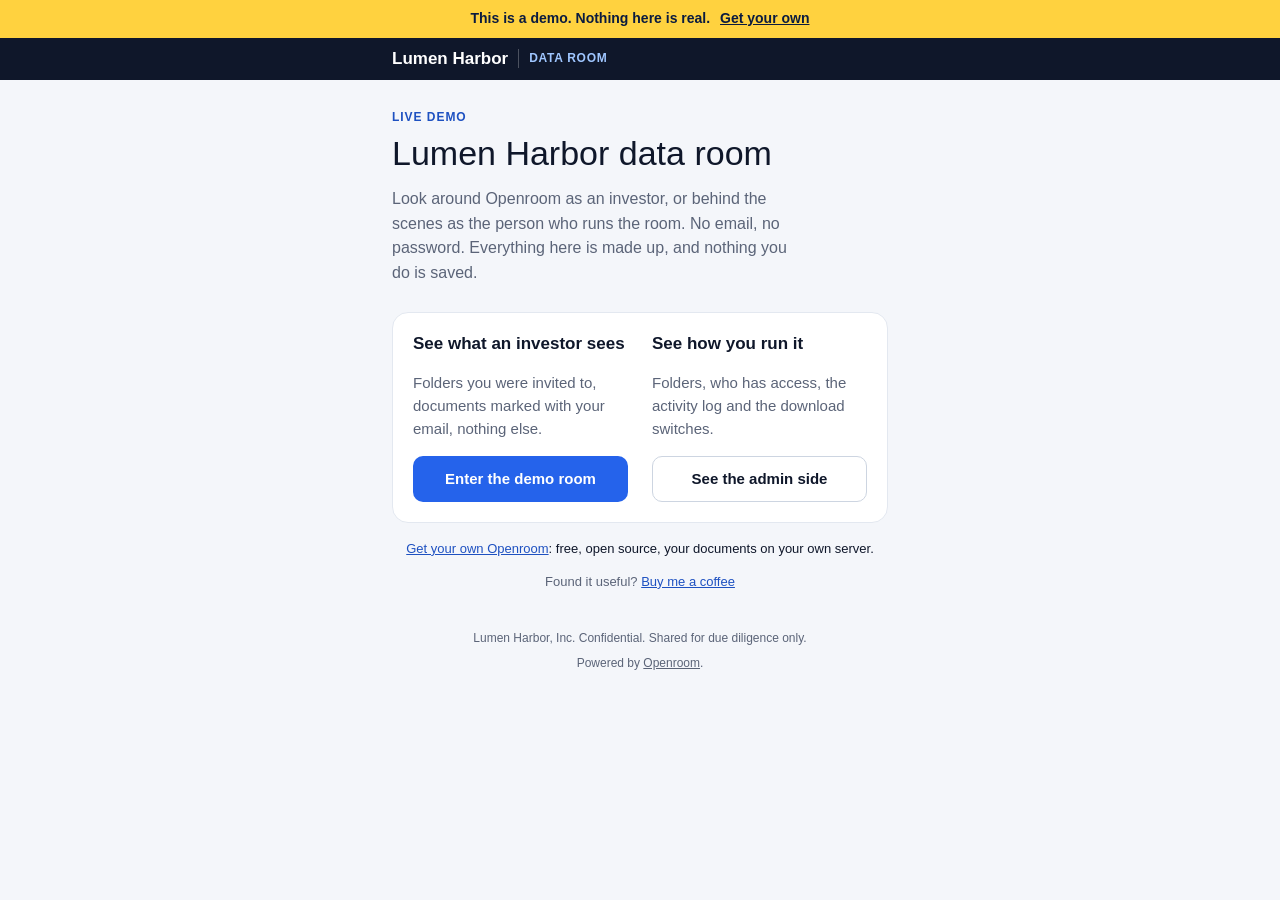
<file: demo/index.html>
<!doctype html>
<html lang="en">
<head>
<meta charset="utf-8">
<meta name="viewport" content="width=device-width, initial-scale=1">
<meta name="robots" content="noindex, nofollow">
<meta name="theme-color" content="#0F172A">
<title>Openroom live demo</title>
<meta name="description" content="Try an investor data room in your browser. Click around as an investor, or see the admin side. No signup, nothing is saved.">
<link rel="canonical" href="https://openroomdemo.buildwithgabe.io/">
<meta property="og:type" content="website">
<meta property="og:site_name" content="Openroom">
<meta property="og:title" content="Openroom live demo: try an investor data room">
<meta property="og:description" content="Click around as an investor, or see the admin side. No signup, nothing is saved. Open source and free.">
<meta property="og:url" content="https://openroomdemo.buildwithgabe.io/">
<meta property="og:image" content="https://openroomdemo.buildwithgabe.io/og.png">
<meta property="og:image:width" content="1200">
<meta property="og:image:height" content="630">
<meta property="og:image:alt" content="Openroom live demo: a sample investor data room with folders and documents">
<meta name="twitter:card" content="summary_large_image">
<meta name="twitter:title" content="Openroom live demo: try an investor data room">
<meta name="twitter:description" content="Click around as an investor, or see the admin side. No signup, nothing is saved.">
<meta name="twitter:image" content="https://openroomdemo.buildwithgabe.io/og.png">
<link rel="icon" href="icon.svg" type="image/svg+xml">
<link rel="stylesheet" href="app.css">
<link rel="stylesheet" href="demo.css">
</head>
<body>
<div class="demo-bar" role="status">This is a demo. Nothing here is real. <a href="https://github.com/plato15/openroom" rel="noopener">Get your own</a></div>
<div id="app"><noscript><p style="padding:24px">The demo needs JavaScript. Openroom itself does not.</p></noscript></div>

<dialog class="upload-dialog" id="upload-dlg" aria-label="Upload a file">
  <form class="upload-form" id="upload-form">
    <div class="dlg-head"><h3>Upload a file</h3><button type="button" class="dlg-x" data-close aria-label="Close">&times;</button></div>
    <input type="file" name="file" aria-label="File to upload">
    <p class="small muted">Demo only: nothing is really uploaded. A sample file with this name is added to the page.</p>
    <div class="dlg-actions"><button type="button" class="btn ghost" data-close>Cancel</button><button class="btn" type="submit">Upload</button></div>
  </form>
</dialog>
<dialog class="drawer" id="edit-dlg" aria-label="Edit document">
  <form class="drawer-form" id="edit-form">
    <div class="drawer-head"><div><p class="small muted">Edit document</p><h3></h3></div><button type="button" class="dlg-x" data-close aria-label="Close">&times;</button></div>
    <div class="drawer-body">
      <section class="drawer-sec"><label class="toggle"><input type="checkbox" name="visible"><span class="track" aria-hidden="true"></span><span>Visible to investors<small>Only people with access to this folder can see it.</small></span></label></section>
      <section class="drawer-sec"><h4>Name</h4><input name="name" maxlength="160" aria-label="File name"></section>
    </div>
    <div class="drawer-foot"><span></span><span class="foot-right"><button type="button" class="btn ghost" data-close>Cancel</button><button class="btn" type="submit">Save changes</button></span></div>
  </form>
</dialog>
<script src="data.js"></script>
<script src="demo.js"></script>
</body>
</html>
</file>
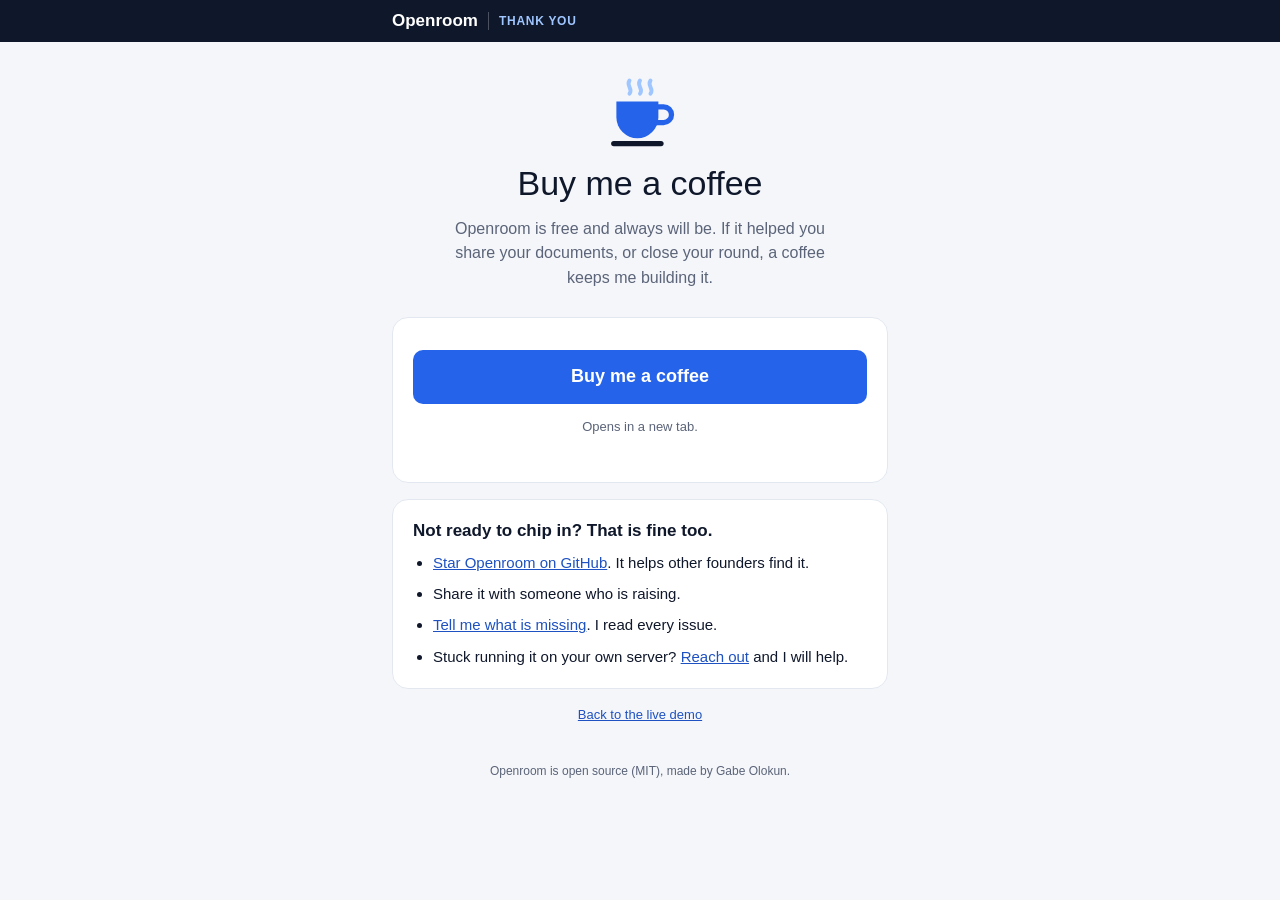
<file: demo/coffee.html>
<!doctype html>
<html lang="en">
<head>
<meta charset="utf-8">
<meta name="viewport" content="width=device-width, initial-scale=1">
<title>Buy me a coffee · Openroom</title>
<meta name="description" content="Openroom is free and always will be. If it helped you, a coffee keeps it going.">
<meta property="og:type" content="website">
<meta property="og:title" content="Buy me a coffee: support Openroom">
<meta property="og:description" content="Openroom is free and always will be. If it helped you, a coffee keeps it going.">
<meta property="og:url" content="https://openroomdemo.buildwithgabe.io/coffee">
<meta property="og:image" content="https://openroomdemo.buildwithgabe.io/og.png">
<meta name="twitter:card" content="summary_large_image">
<link rel="icon" href="icon.svg" type="image/svg+xml">
<link rel="stylesheet" href="app.css">
<link rel="stylesheet" href="demo.css">
</head>
<body>
<header class="bar"><div class="bar-in narrow"><a href="/" class="brand"><span class="brand-name">Openroom</span><span class="brand-tag">Thank you</span></a></div></header>
<main class="wrap narrow">
  <section class="hero center">
    <svg class="cup" viewBox="0 0 64 64" width="84" height="84" aria-hidden="true"><path d="M14 24h32v12a16 16 0 0 1-16 16h0a16 16 0 0 1-16-16z" fill="#2563EB"/><path d="M46 28h4a6 6 0 0 1 0 12h-5" fill="none" stroke="#2563EB" stroke-width="4" stroke-linecap="round"/><path d="M24 8c-3 4 3 6 0 10M32 8c-3 4 3 6 0 10M40 8c-3 4 3 6 0 10" fill="none" stroke="#9FC6FF" stroke-width="3" stroke-linecap="round"/><rect x="10" y="54" width="40" height="4" rx="2" fill="#0F172A"/></svg>
    <h1 class="display">Buy me a coffee</h1>
    <p class="lead">Openroom is free and always will be. If it helped you share your documents, or close your round, a coffee keeps me building it.</p>
  </section>
  <section class="card center coffee-card">
    <a class="btn wide" id="coffee-btn" href="#" rel="noopener">Buy me a coffee</a>
    <p class="small muted" id="coffee-note"></p>
  </section>
  <section class="card">
    <h2 class="h3">Not ready to chip in? That is fine too.</h2>
    <ul class="coffee-list">
      <li><a href="https://github.com/plato15/openroom" rel="noopener">Star Openroom on GitHub</a>. It helps other founders find it.</li>
      <li>Share it with someone who is raising.</li>
      <li><a href="https://github.com/plato15/openroom/issues/new/choose" rel="noopener">Tell me what is missing</a>. I read every issue.</li>
      <li>Stuck running it on your own server? <a href="https://github.com/plato15/openroom/issues/new/choose" rel="noopener">Reach out</a> and I will help.</li>
    </ul>
  </section>
  <p class="small center"><a href="/">Back to the live demo</a></p>
</main>
<footer class="foot wrap narrow">Openroom is open source (MIT), made by Gabe Olokun.</footer>
<script src="data.js"></script>
<script src="coffee.js"></script>
</body>
</html>
</file>
<file: demo/app.css>
:root {
  --navy: #0f172a;
  --navy-2: #1e293b;
  --blue: #2563eb;
  --blue-dark: #1e51c1;
  --bg: #f4f6fa;
  --card: #ffffff;
  --text: #0f172a;
  --muted: #5b6478;
  --line: #e3e8f0;
  --green: #12965b;
  --red: #d63939;
  --grey: #6b7280;
  --radius: 16px;
  --font: "Inter", -apple-system, "Segoe UI", Roboto, Helvetica, Arial, sans-serif;
  --display: "Inter", -apple-system, sans-serif;
}
* { box-sizing: border-box; }
html { -webkit-text-size-adjust: 100%; }
body { margin: 0; background: var(--bg); color: var(--text); font: 15px/1.55 var(--font); }
a { color: var(--blue-dark); }
img { max-width: 100%; }

/* Header */
.bar { background: var(--navy); color: #fff; }
.bar-in { max-width: 1440px; margin: 0 auto; padding: 10px 32px; display: flex; align-items: center; justify-content: space-between; gap: 12px; }
.bar-in.narrow, .wrap.narrow { max-width: 560px; }
.brand { display: flex; align-items: center; gap: 10px; color: #fff; text-decoration: none; }
.brand img { height: 22px; width: auto; display: block; }
.brand-tag { font-size: 12px; font-weight: 600; letter-spacing: .06em; text-transform: uppercase; color: #9fc6ff; border-left: 1px solid rgba(255,255,255,.25); padding-left: 10px; }
.signout { display: flex; align-items: center; gap: 12px; margin: 0; }
.who { font-size: 13px; color: #c7d3ea; max-width: 40vw; overflow: hidden; text-overflow: ellipsis; white-space: nowrap; }
.bar .link-btn { color: #fff; }
.tabs { display: flex; gap: 4px; margin: -4px 0 0; overflow-x: auto; }
.tabs a { color: #c7d3ea; text-decoration: none; font-weight: 600; font-size: 14px; padding: 10px 14px; border-radius: 10px 10px 0 0; white-space: nowrap; }
.tabs a.on { background: var(--bg); color: var(--navy); }

/* Layout */
.wrap { max-width: 1440px; margin: 0 auto; padding: 16px 32px 24px; }
@media (max-width: 760px) { .wrap { padding: 16px 16px 24px; } .bar-in { padding: 12px 16px; } }
.foot { color: var(--muted); font-size: 12px; text-align: center; padding-top: 0; }
.hero { padding: 12px 0 20px; }
.eyebrow { margin: 0 0 6px; font-size: 12px; font-weight: 700; letter-spacing: .08em; text-transform: uppercase; color: var(--blue-dark); }
.display { font-family: var(--display); font-weight: 400; font-size: clamp(24px, 6vw, 34px); line-height: 1.25; margin: 0 0 12px; color: var(--navy); }
.lead { font-size: 16px; color: var(--muted); margin: 0 0 6px; max-width: 46ch; }
.h2 { font-size: 22px; line-height: 1.3; margin: 0 0 6px; color: var(--navy); }
.h3 { font-size: 17px; line-height: 1.35; margin: 0 0 2px; color: var(--navy); }
.muted { color: var(--muted); }
.small { font-size: 13px; }
.center { text-align: center; }
.break { overflow-wrap: anywhere; }
.grow { flex: 1; min-width: 0; }
.row-between { display: flex; justify-content: space-between; align-items: flex-start; gap: 16px; flex-wrap: wrap; margin-bottom: 16px; }
.crumbs { margin: 0 0 12px; font-size: 14px; }
.crumbs a { text-decoration: none; font-weight: 600; }

/* Cards */
.card { background: var(--card); border: 1px solid var(--line); border-radius: var(--radius); padding: 20px; margin: 0 0 16px; }
.card.flush { padding: 0; overflow: hidden; }
.card.center { padding: 32px 20px; }
.mail-icon { font-size: 34px; line-height: 1; color: var(--blue); margin-bottom: 8px; }

/* Forms */
.stack { display: grid; gap: 14px; }
label { display: grid; gap: 6px; font-size: 14px; font-weight: 600; color: var(--navy); }
input[type=email], input[type=text], input[type=password], input:not([type]), input[type=date], input[type=number], select {
  width: 100%; font: 16px var(--font); color: var(--text); background: #fff; border: 1px solid #cdd5e1; border-radius: 10px; padding: 12px 14px; min-height: 46px;
}
input:focus, select:focus { outline: 3px solid rgba(30,151,241,.25); border-color: var(--blue); }
input[type=file] { font: 14px var(--font); max-width: 100%; }
.check { display: flex; align-items: center; gap: 10px; font-weight: 500; color: var(--text); }
.check input { width: 20px; height: 20px; accent-color: var(--blue); margin: 0; }
fieldset.checks { border: 1px solid var(--line); border-radius: 12px; padding: 12px 14px; margin: 0; display: grid; gap: 10px; }
legend { font-size: 14px; font-weight: 600; color: var(--navy); padding: 0 6px; }
.two { display: grid; gap: 14px; }
@media (min-width: 640px) { .two { grid-template-columns: 1fr 1fr; } }
.inline-form { display: flex; gap: 8px; }
.inline-form input, .inline-form select { min-height: 40px; padding: 8px 10px; font-size: 14px; }

/* Buttons */
.btn { display: inline-flex; align-items: center; justify-content: center; gap: 8px; min-height: 46px; padding: 0 20px; border: 0; border-radius: 10px; background: var(--blue); color: #fff; font: 600 15px var(--font); text-decoration: none; cursor: pointer; white-space: nowrap; }
.btn:hover { background: var(--blue-dark); }
.btn.wide { width: 100%; }
.btn.small { min-height: 38px; padding: 0 14px; font-size: 14px; }
.btn.ghost { background: #fff; color: var(--navy); border: 1px solid #cdd5e1; }
.btn.ghost:hover { background: #f1f4f9; }
.btn.danger { background: var(--red); }
.link-btn { background: none; border: 0; padding: 4px 0; font: 600 14px var(--font); color: var(--blue-dark); cursor: pointer; }
.danger-text { color: var(--red); }
.actions { display: flex; gap: 8px; flex-wrap: wrap; }
.actions form { margin: 0; }

/* Notices and badges (solid fills) */
.notice { border-radius: 12px; padding: 12px 16px; margin: 0 0 16px; font-weight: 500; }
.notice.ok { background: var(--green); color: #fff; }
.notice.error { background: var(--red); color: #fff; }
.notice.info { background: var(--navy-2); color: #fff; }
.badge { display: inline-block; font-size: 12px; font-weight: 700; padding: 3px 9px; border-radius: 999px; color: #fff; vertical-align: middle; white-space: nowrap; }
.badge.green { background: var(--green); }
.badge.red { background: var(--red); }
.badge.grey { background: var(--grey); }
.badge.blue { background: var(--blue); }
.dev { background: #fff7d6; border-radius: 10px; padding: 10px; font-size: 14px; }

/* Folder chips */
.chips { display: flex; gap: 8px; overflow-x: auto; padding: 0 0 14px; margin: 0 -16px; padding-left: 16px; padding-right: 16px; scrollbar-width: none; }
.chip { flex: none; background: #fff; border: 1px solid var(--line); border-radius: 999px; padding: 8px 14px; font-size: 14px; font-weight: 600; color: var(--navy); text-decoration: none; }

/* Folders and files: folder header on one line, files indented under it */
.folder { scroll-margin-top: 12px; padding: 18px 20px; }
.folder-head { display: flex; align-items: center; gap: 12px; flex-wrap: wrap; }
.folder-title { flex: 1; min-width: 0; }
.folder-title .h3 { display: flex; align-items: baseline; gap: 8px; flex-wrap: wrap; margin: 0; }
.folder-title p { margin: 2px 0 0; }
.count { font-size: 13px; font-weight: 500; color: var(--muted); white-space: nowrap; }
.folder-tags { display: flex; gap: 6px; flex-wrap: wrap; justify-content: flex-end; }
.tag { font-size: 12px; font-weight: 600; line-height: 1; padding: 6px 10px; border-radius: 999px; color: #fff; background: var(--grey); white-space: nowrap; max-width: 260px; overflow: hidden; text-overflow: ellipsis; }
.tag.blue { background: var(--blue-dark); }
.tag.navy { background: var(--navy-2); }
.tag.green { background: var(--green); }
.folder-icon { flex: none; width: 36px; height: 28px; border-radius: 6px; background: var(--navy); position: relative; margin-top: 4px; }
.folder-icon::before { content: ""; position: absolute; left: 0; top: -5px; width: 16px; height: 8px; border-radius: 4px 4px 0 0; background: var(--navy); }
.folder-icon::after { content: ""; position: absolute; inset: 7px 0 0; border-radius: 0 0 6px 6px; background: var(--blue); }
/* Indent: icon width + gap, with a guide line so files read as inside the folder */
.folder-body { margin: 14px 0 0 17px; padding-left: 31px; border-left: 2px solid var(--line); }
.files { list-style: none; margin: 0; padding: 0; }
.files li + li { border-top: 1px solid var(--line); }
.file { display: flex; align-items: center; gap: 12px; padding: 12px 8px; margin: 0 -8px; border-radius: 10px; text-decoration: none; color: var(--text); min-height: 60px; }
.file:hover { background: #f4f7fb; }
.file-row { display: grid; grid-template-columns: 36px minmax(0, 1fr) auto; align-items: center; gap: 12px; padding: 10px 0; }
.file-main { flex: 1; min-width: 0; display: grid; gap: 2px; }
.file-name { font-weight: 600; color: var(--navy); overflow-wrap: anywhere; text-decoration: none; }
a.file-name:hover { color: var(--blue-dark); }
.file-meta { font-size: 13px; color: var(--muted); }
.file-meta a { color: inherit; }
.file-warn { font-size: 13px; color: var(--red); font-weight: 600; }
.chev { color: #9aa4b5; font-size: 22px; line-height: 1; }
.kind { flex: none; width: 36px; height: 36px; border-radius: 8px; display: grid; place-items: center; font-size: 10px; font-weight: 700; letter-spacing: .03em; color: #fff; background: var(--grey); }
.kind-pdf { background: #e2483d; }
.kind-xlsx, .kind-xls, .kind-csv { background: #1b8a4b; }
.kind-docx, .kind-doc { background: #2b65d9; }
.kind-pptx { background: #d4652a; }
.kind-image { background: #7a4fd6; }
.kind-video, .kind-mp4, .kind-mov, .kind-webm { background: #c2255c; }
.empty { margin: 4px 0; }
.row-actions { display: flex; align-items: center; gap: 14px; }
.row-actions .badge { min-width: 64px; text-align: center; }

/* Admin details */
details > summary { list-style: none; cursor: pointer; }
details > summary::-webkit-details-marker { display: none; }
details.add { padding: 14px 20px; }
details.add[open] > summary { margin-bottom: 16px; }
.menu { position: relative; }
.menu-body { position: absolute; right: 0; top: calc(100% + 8px); z-index: 10; width: 300px; padding: 12px; border: 1px solid var(--line); border-radius: 12px; background: #fff; box-shadow: 0 12px 32px rgba(11, 27, 63, .14); }
.menu-body.from-left { left: 0; right: auto; }
.folder-foot { display: flex; align-items: center; justify-content: space-between; gap: 10px 16px; flex-wrap: wrap; margin-top: 10px; padding-top: 12px; border-top: 1px solid var(--line); }
.upload { display: flex; flex-wrap: wrap; align-items: center; gap: 8px 14px; }
.upload input[type=file] { max-width: 230px; font-size: 13px; }
details.settings { margin-left: auto; }
details.settings[open] { flex-basis: 100%; margin-left: 0; }
.settings-body { margin-top: 12px; padding: 16px; border: 1px solid var(--line); border-radius: 12px; background: #fafbfd; }
.settings-delete { margin-top: 10px; text-align: right; }

@media (max-width: 640px) {
  .folder { padding: 16px; }
  .folder-tags { width: 100%; justify-content: flex-start; padding-left: 48px; }
  .folder-body { margin-left: 8px; padding-left: 14px; }
  .file-row { grid-template-columns: 36px minmax(0, 1fr); }
  .row-actions { grid-column: 2; justify-content: flex-start; }
  .upload input[type=file] { max-width: 100%; }
  .menu-body { right: auto; left: -120px; width: min(300px, 86vw); }
}

/* People and activity */
.people { list-style: none; margin: 0; padding: 0; }
.people li + li { border-top: 1px solid var(--line); }
.person { display: flex; align-items: center; gap: 12px; padding: 14px 18px; text-decoration: none; color: var(--text); }
.person:hover { background: #f7f9fc; }
.avatar { flex: none; width: 40px; height: 40px; border-radius: 50%; background: var(--navy); color: #fff; display: grid; place-items: center; font-weight: 700; }
.activity { list-style: none; margin: 0; padding: 0; }
.activity li { display: flex; gap: 12px; align-items: flex-start; padding: 10px 0; border-top: 1px solid var(--line); }
.activity li:first-child { border-top: 0; }
.act { flex: none; min-width: 96px; font-size: 12px; font-weight: 700; color: #fff; background: var(--grey); border-radius: 999px; padding: 3px 9px; text-align: center; }
.act-view { background: var(--blue); }
.act-download { background: var(--green); }
.act-sign_in { background: var(--navy-2); }
.act-email_failed { background: var(--red); }

/* Viewer */
.viewer-head { display: flex; justify-content: space-between; gap: 16px; flex-wrap: wrap; align-items: flex-start; margin-bottom: 14px; }
.frame { background: #fff; border: 1px solid var(--line); border-radius: var(--radius); overflow: hidden; margin-bottom: 12px; }
.frame iframe { display: block; width: 100%; height: 80vh; border: 0; }
/* Documents tall, slides wide: the frame takes the shape of the first page */
.frame.pdf.portrait iframe { height: 84vh; }
.frame.pdf.landscape iframe { height: auto; aspect-ratio: 16 / 10; max-height: 84vh; }
.frame.page { background: #f4f6fa; }
.frame.page.sheet iframe { height: 92vh; }
/* Spreadsheets get the room to spread out */
.wrap:has(.frame.page.sheet), body:has(.frame.page.sheet) .bar-in { max-width: min(1500px, 96vw); }
.frame.page.doc iframe { height: 92vh; }
.frame.image { padding: 12px; text-align: center; }
.frame.video { position: relative; background: #000; }
.frame.video video { display: block; width: 100%; max-height: 84vh; background: #000; }
.mobile-only { display: none; }
@media (max-width: 700px) {
  .frame.pdf { display: none; }
  .frame.page iframe { height: 85vh; }
  .mobile-only { display: block; }
  .viewer-head .actions { width: 100%; }
  .viewer-head .actions .btn { flex: 1; }
  .who { display: none; }
}

/* Admin Preview banner */
.preview-bar { background: #ffd23f; color: var(--navy); font-size: 14px; }
.preview-bar .bar-in { padding: 10px 16px; flex-wrap: wrap; }
.preview-bar .btn { min-height: 34px; }
.file-meta a { color: inherit; }
a.link-btn { text-decoration: none; }
.file-meta a { text-decoration: none; }
.file-meta a:hover, a.link-btn:hover { text-decoration: underline; }
.file-hint { font-size: 13px; color: var(--muted); font-style: italic; }

/* Per-file Download switch (off = view only) */
.switch-form { margin: 0; }
.switch { display: inline-flex; align-items: center; gap: 7px; background: none; border: 0; padding: 4px 0; font: 600 13px var(--font); color: var(--muted); cursor: pointer; white-space: nowrap; }
.switch .knob { width: 30px; height: 18px; border-radius: 999px; background: #c5cdd9; position: relative; transition: background .15s; }
.switch .knob::after { content: ""; position: absolute; top: 2px; left: 2px; width: 14px; height: 14px; border-radius: 50%; background: #fff; transition: left .15s; }
.switch.on { color: var(--navy); }
.switch.on .knob { background: var(--green); }
.switch.on .knob::after { left: 14px; }
.switch:focus-visible { outline: 3px solid rgba(30,151,241,.35); border-radius: 6px; }

/* Custom link + replace */
.stack.tight { gap: 8px; padding-top: 10px; border-top: 1px solid var(--line); }
.slug { color: var(--navy); font-weight: 600; }
.slug-input { display: flex; align-items: stretch; border: 1px solid #cdd5e1; border-radius: 10px; overflow: hidden; background: #fff; }
.slug-input .prefix { display: grid; place-items: center; padding: 0 8px; background: #f1f4f9; color: var(--muted); font-size: 13px; font-weight: 600; }
.slug-input input { border: 0; border-radius: 0; min-height: 38px; padding: 6px 8px; font-size: 14px; }
.menu-body input[type=file] { font-size: 13px; max-width: 100%; }
.two-col { display: grid; gap: 20px; }
@media (min-width: 720px) { .two-col { grid-template-columns: 1fr 1fr; } }
.two-col .stack.tight { border-top: 0; padding-top: 4px; }
.credit { display: block; margin-top: 6px; } .credit a { color: inherit; }

@media (max-width: 640px) {
  .folder-head { align-items: flex-start; }
  .folder-head > .count { width: 100%; padding-left: 48px; margin-top: -6px; }
}

/* Branding tab */
.brand-preview { padding: 0; overflow: hidden; }
.bp-bar { background: var(--navy); display: flex; align-items: center; gap: 10px; padding: 14px 16px; }
.bp-bar img { height: 22px; width: auto; display: block; }
.bp-body { padding: 16px; }
.bp-body .h3 { margin: 0 0 4px; }
.color-field { display: flex; align-items: center; gap: 10px; margin-top: 6px; }
.color-field input[type=color] { width: 48px; height: 40px; padding: 2px; border: 1px solid var(--line); border-radius: 10px; background: #fff; cursor: pointer; }
.color-field code { font-size: 13px; color: var(--muted); }
.logo-grid { display: grid; gap: 16px; grid-template-columns: 1fr; }
@media (min-width: 720px) { .logo-grid { grid-template-columns: repeat(3, 1fr); } }
.logo-slot { display: flex; flex-direction: column; gap: 8px; min-width: 0; }
.logo-slot p { margin: 0; }
.logo-view { height: 72px; border-radius: 10px; border: 1px solid var(--line); display: flex; align-items: center; justify-content: center; padding: 12px; }
.logo-view.dark { background: var(--navy); border-color: var(--navy); }
.logo-view.light { background: #fff; }
.logo-view img { max-height: 40px; max-width: 100%; width: auto; }
.logo-view img.icon { height: 32px; width: 32px; object-fit: contain; }
.logo-slot input[type=file] { width: 100%; }
.hint { font-weight: 400; }
/* Four admin tabs fit on a phone without scrolling. */
@media (max-width: 420px) { .tabs { gap: 0; } .tabs a { padding: 10px 10px; font-size: 13px; } }
.brand-name { color: #fff; font-family: var(--display); font-weight: 700; font-size: 18px; line-height: 22px; }

/* First-time setup */
.steps { display: flex; gap: 6px; margin: 0 0 14px; }
.steps span { flex: 1; height: 4px; border-radius: 4px; background: var(--line); }
.steps span.on { background: var(--blue); }
.code-input { font-size: 28px !important; letter-spacing: .4em; text-align: center; font-variant-numeric: tabular-nums; }
.setup-done li { margin: 0 0 10px; }
.hint { font-weight: 400; }

/* First-time setup, v2 */
.setup { max-width: 520px; margin: 8px auto 0; }
.setup.wide { max-width: 880px; }
.setup .steps { margin: 0 0 8px; }
.step-label { margin: 0 0 14px; font-size: 13px; font-weight: 600; color: var(--muted); letter-spacing: .02em; }
.setup-card { padding: 28px 24px; }
.setup-card .h2 { margin-top: 0; }
@media (max-width: 480px) { .setup-card { padding: 22px 18px; } }
.guide { list-style: none; counter-reset: g; padding: 0; margin: 18px 0 20px; display: grid; gap: 12px; }
.guide li { counter-increment: g; display: flex; align-items: center; gap: 12px; justify-content: space-between; flex-wrap: wrap; padding: 12px 14px 12px 50px; position: relative; border: 1px solid var(--line); border-radius: 12px; background: var(--bg); }
.guide li::before { content: counter(g); position: absolute; left: 14px; top: 12px; width: 24px; height: 24px; border-radius: 50%; background: var(--blue); color: #fff; font: 700 13px/24px var(--font); text-align: center; }
.guide li span { flex: 1 1 220px; }
.guide code, .muted code { background: var(--bg); border: 1px solid var(--line); border-radius: 6px; padding: 0 5px; font-size: 13px; }
.reveal-field { position: relative; display: block; }
.reveal-field input { width: 100%; padding-right: 64px; }
.reveal-field .link-btn { position: absolute; right: 12px; top: 50%; transform: translateY(-50%); }
details.more { border-top: 1px solid var(--line); padding-top: 10px; }
details.more > summary { font-size: 14px; color: var(--blue-dark); font-weight: 600; }
details.more[open] > summary { margin-bottom: 8px; }
details.more input { width: 100%; margin: 4px 0 6px; }
.code-input { max-width: 260px; margin: 0 auto; width: 100%; }
.setup .mail-icon { display: block; }
.field-label { font-size: 14px; font-weight: 600; color: var(--navy); margin-top: 6px; }
.swatches { display: flex; flex-wrap: wrap; gap: 10px; align-items: center; }
.swatch { width: 36px; height: 36px; border-radius: 50%; border: 2px solid #fff; box-shadow: 0 0 0 1px var(--line); cursor: pointer; padding: 0; }
.swatch[aria-pressed="true"] { box-shadow: 0 0 0 3px var(--navy); }
.swatch:focus-visible { outline: 3px solid rgba(37,99,235,.35); outline-offset: 2px; }
.swatch.custom { position: relative; overflow: hidden; display: inline-flex; background: conic-gradient(#ef4444, #f59e0b, #10b981, #3b82f6, #8b5cf6, #ef4444); }
.swatch.custom input { opacity: 0; width: 100%; height: 100%; cursor: pointer; border: 0; padding: 0; }
.drop { display: flex; gap: 12px; align-items: center; border: 2px dashed #cdd5e1; border-radius: 12px; padding: 14px; cursor: pointer; background: var(--bg); font-weight: 400; }
.drop:hover, .drop:focus-within { border-color: var(--blue); }
.drop input[type=file] { position: absolute; width: 1px; height: 1px; opacity: 0; }
.drop-text { display: grid; gap: 2px; }
.drop-text strong { color: var(--blue-dark); }
.brand-form { display: grid; gap: 22px; grid-template-columns: 1fr; }
@media (min-width: 760px) { .brand-form { grid-template-columns: 1fr 340px; align-items: start; } .brand-actions { grid-column: 1 / -1; } }
.live { position: sticky; top: 16px; }
.live > p { margin: 0 0 6px; }
.live-room { border: 1px solid var(--line); border-radius: 14px; overflow: hidden; background: #fff; box-shadow: 0 8px 24px rgba(15,23,42,.08); }
.live-room .bp-bar { padding: 12px 14px; }
.live-room img { height: 22px; width: auto; max-width: 140px; }
.live-room .bp-body { padding: 16px 14px 18px; }
.brand-actions { display: flex; align-items: center; gap: 16px; flex-wrap: wrap; }
.brand-actions .btn { flex: 1 1 240px; }
.done-mark { width: 56px; height: 56px; margin: 0 auto 10px; border-radius: 50%; background: var(--green); color: #fff; font: 700 28px/56px var(--font); text-align: center; }
.next-steps { list-style: none; counter-reset: n; padding: 0; margin: 20px 0; display: grid; gap: 12px; }
.next-steps li { counter-increment: n; display: flex; align-items: center; justify-content: space-between; gap: 12px; flex-wrap: wrap; padding: 14px 14px 14px 52px; position: relative; border: 1px solid var(--line); border-radius: 12px; }
.next-steps li::before { content: counter(n); position: absolute; left: 14px; top: 14px; width: 26px; height: 26px; border-radius: 50%; background: var(--navy); color: #fff; font: 700 13px/26px var(--font); text-align: center; }
.next-steps li span { flex: 1 1 220px; }
.setup-back { margin: 0 0 10px; }

/* Subfolders */
.subfolder { border-top: 1px solid var(--line); }
.subfolder-title { margin: 0; padding: 12px 16px 4px; font-size: 13px; font-weight: 700; letter-spacing: .02em; color: var(--muted); text-transform: uppercase; }
.subfolder .files { margin-top: 0; }
.tag.amber, .badge.amber { background: #b45309; color: #fff; }
.subfolder.admin { padding-bottom: 8px; }
.subfolder-head { display: flex; align-items: center; justify-content: space-between; gap: 8px; padding-right: 16px; }
.subfolder.admin .files.admin { margin: 0; }
.subfolder .empty { padding: 4px 16px 8px; margin: 0; }
.sub-upload { padding: 4px 16px 0; }
.placeholder-row { background: #fffbeb; }
.replace-inline { display: inline-flex; margin: 0; }
.replace-inline label.btn { position: relative; overflow: hidden; cursor: pointer; }
.replace-inline input[type=file] { position: absolute; inset: 0; opacity: 0; cursor: pointer; }

/* Template picker */
.template-list { display: grid; gap: 10px; grid-template-columns: 1fr; }
@media (min-width: 760px) { .template-list { grid-template-columns: 1fr 1fr; } }
.template { display: flex; gap: 12px; align-items: flex-start; padding: 14px; border: 1px solid var(--line); border-radius: 12px; cursor: pointer; font-weight: 400; background: #fff; }
.template:has(input:checked) { border-color: var(--blue); box-shadow: 0 0 0 2px var(--blue) inset; background: #f8fbff; }
.template input { margin-top: 4px; accent-color: var(--blue); }
.template-body { display: grid; gap: 4px; }
.template-body strong { color: var(--navy); font-size: 15px; }
.template-sections { color: var(--muted); line-height: 1.5; }
.subfolder-actions { display: inline-flex; gap: 14px; align-items: center; }
.subfolder-actions > details.menu { display: inline-block; }
/* The copy-link icon that sits before a folder, subfolder or file name. */
.copy-icon { flex: none; display: inline-grid; place-items: center; width: 26px; height: 26px; margin: 0 6px 0 0; padding: 0; border: 0; border-radius: 8px; background: transparent; color: var(--muted); cursor: pointer; vertical-align: middle; align-self: center; }
.copy-icon:hover, .copy-icon:focus-visible { background: #e9eef7; color: var(--blue-dark); }
.copy-icon .i-check, .copy-icon.copied .i-copy { display: none; }
.copy-icon.copied { background: #e3f3ea; color: #1b8a4b; }
.copy-icon.copied .i-check { display: block; }
.file-title { display: flex; align-items: baseline; }
.subfolder-title .copy-icon { width: 22px; height: 22px; margin-right: 4px; }
.delete-list { margin: 0 0 16px; padding-left: 20px; }
.delete-list li { margin: 4px 0; font-weight: 600; }

/* Foldable folders */
details.fold > summary.folder-head { list-style: none; cursor: pointer; }
details.fold > summary.folder-head::-webkit-details-marker { display: none; }
.fold-arrow { width: 10px; height: 10px; border-right: 2px solid var(--muted); border-bottom: 2px solid var(--muted); transform: rotate(45deg); margin: -4px 2px 0 0; transition: transform .15s; flex: none; }
details.fold:not([open]) .fold-arrow { transform: rotate(-45deg); margin-top: 0; }
details.fold:not([open]) > summary.folder-head .folder-title p { display: none; }
details.fold > summary.folder-head:hover .folder-title .h3 { color: var(--blue-dark); }
.fold-all { display: inline-flex; gap: 14px; margin-right: 8px; }
.row-between > .actions { display: inline-flex; align-items: center; gap: 8px; flex-wrap: wrap; }

/* Update notice */
.notice.update { background: #eef4ff; color: var(--navy); border: 1px solid #c7d7fe; display: flex; flex-wrap: wrap; gap: 8px 16px; align-items: center; justify-content: space-between; }
.update-links { display: inline-flex; gap: 16px; }
.update-links a { font-weight: 600; }

/* Request access */
textarea { width: 100%; font: inherit; padding: 12px 14px; border: 1px solid #cdd5e1; border-radius: 10px; background: #fff; resize: vertical; }
textarea:focus { outline: 3px solid rgba(37,99,235,.25); border-color: var(--blue); }
.hp { position: absolute; left: -10000px; width: 1px; height: 1px; overflow: hidden; }
.requests .request { border-top: 1px solid var(--line); padding: 14px 0; }
.requests .request:first-of-type { border-top: 0; }
.request-note { white-space: pre-wrap; background: var(--bg); border-radius: 10px; padding: 10px 12px; margin: 8px 0; font-size: 14px; }
.request-actions { display: flex; gap: 12px; flex-wrap: wrap; align-items: flex-end; }

/* Drag and drop uploads: one box you can drop on or click */
.dz-box { position: relative; display: flex; align-items: center; gap: 12px; padding: 12px 14px; border: 1.5px dashed #c3cde0; border-radius: 12px; background: #f7f9fd; cursor: pointer; text-align: left; transition: border-color .15s, background-color .15s; }
.dz-box:hover, .dz-box:focus-within { border-color: var(--blue); background: #f1f6ff; }
.dz-box.has-files { border-style: solid; border-color: #b6c8ec; background: #f1f6ff; }
.dz-icon { flex: none; display: grid; place-items: center; width: 36px; height: 36px; border-radius: 10px; background: #e1eaff; color: var(--blue-dark); }
.dz-text { display: grid; gap: 1px; min-width: 0; }
.dz-text strong { font-size: 14px; font-weight: 600; color: var(--ink, #0f172a); overflow-wrap: anywhere; }
.dz-text span { font-size: 12.5px; color: var(--muted); }
.dz-link { color: var(--blue-dark); }
.dz-box input[type=file] { position: absolute; inset: 0; width: 100%; height: 100%; max-width: none; margin: 0; opacity: 0; cursor: pointer; font-size: 0; }
.upload .dz-box { flex: 1 1 280px; }
.dz-over { outline: 3px solid rgba(37, 99, 235, .5); outline-offset: -3px; background-color: #eef4ff; border-radius: 12px; }
@media (hover: none) { .dz-drag { display: none; } .dz-link::first-letter { text-transform: uppercase; } }

/* The upload window */
dialog.upload-dialog { width: min(520px, 94vw); padding: 0; border: 0; border-radius: 18px; background: #fff; color: var(--navy); box-shadow: 0 24px 64px rgba(11, 27, 63, .3); }
dialog.upload-dialog::backdrop { background: rgba(15, 23, 42, .55); }
.upload-form { display: grid; gap: 16px; padding: 22px; }
.dlg-head { display: flex; align-items: flex-start; justify-content: space-between; gap: 12px; }
.dlg-head h3 { margin: 0; font-size: 18px; line-height: 1.3; overflow-wrap: anywhere; }
.dlg-x { flex: none; width: 32px; height: 32px; border: 0; border-radius: 8px; background: transparent; color: var(--muted); font-size: 24px; line-height: 1; cursor: pointer; }
.dlg-x:hover { background: #eef1f6; color: var(--navy); }
.dlg-options { display: flex; flex-wrap: wrap; gap: 8px 20px; }
.dlg-actions { display: flex; justify-content: flex-end; gap: 10px; }
.upload-dialog .dz-box { flex-direction: column; justify-content: center; gap: 10px; min-height: 170px; padding: 28px 20px; text-align: center; border-width: 2px; }
.upload-dialog .dz-icon { width: 52px; height: 52px; border-radius: 14px; }
.upload-dialog .dz-icon svg { width: 26px; height: 26px; }
.upload-dialog .dz-text strong { font-size: 16px; }
.upload-dialog .dz-text span { font-size: 13px; }
@media (hover: none) { .dz-drag { display: none; } }

/* Messages after you do something on the Documents page: a toast that fades, not a banner that pushes */
.toast { position: fixed; top: 14px; left: 50%; z-index: 60; width: min(560px, 92vw); transform: translateX(-50%); animation: toast-out .4s ease 5.5s forwards; }
.toast .notice { margin: 0; box-shadow: 0 10px 30px rgba(11, 27, 63, .25); }
@keyframes toast-out { to { opacity: 0; visibility: hidden; } }

/* The Edit window for a document: slides in from the right */
dialog.drawer { margin: 0 0 0 auto; width: min(440px, 100vw); height: 100dvh; max-height: none; padding: 0; border: 0; border-radius: 18px 0 0 18px; background: #fff; color: var(--navy); box-shadow: -24px 0 64px rgba(11, 27, 63, .3); }
dialog.drawer[open] { display: flex; flex-direction: column; animation: drawer-in .26s cubic-bezier(.2, .8, .2, 1); }
dialog.drawer::backdrop { background: rgba(15, 23, 42, .45); animation: drawer-fade .2s ease; }
@keyframes drawer-in { from { transform: translateX(100%); } to { transform: none; } }
@keyframes drawer-fade { from { opacity: 0; } to { opacity: 1; } }
.drawer-head { display: flex; align-items: flex-start; justify-content: space-between; gap: 12px; padding: 20px 22px 14px; border-bottom: 1px solid var(--line); }
.drawer-head p { margin: 0; }
.drawer-head h3 { margin: 2px 0 0; font-size: 18px; line-height: 1.3; overflow-wrap: anywhere; }
.drawer-body { flex: 1; overflow-y: auto; padding: 4px 22px 28px; }
.drawer-sec { display: grid; gap: 10px; padding: 18px 0; border-bottom: 1px solid var(--line); }
.drawer-sec h4 { margin: 0; font-size: 12px; font-weight: 700; letter-spacing: .06em; text-transform: uppercase; color: var(--muted); }
.drawer-sec p { margin: 0; }
.drawer-sec.drawer-danger { border-bottom: 0; }
.drawer .inline-form { display: flex; gap: 8px; }
.drawer .inline-form input, .drawer .inline-form select { flex: 1; min-width: 0; }
.field-title { margin: 0 0 6px; font-weight: 600; }
@media (max-width: 640px) { dialog.drawer { border-radius: 0; } }
dialog.drawer:focus { outline: none; }

/* The Edit slider: one form, one Save; Delete is a quiet link, never a big red button */
.drawer-form { display: flex; flex-direction: column; flex: 1; min-height: 0; }
.drawer-foot { display: flex; align-items: center; justify-content: space-between; gap: 10px; padding: 14px 22px; border-top: 1px solid var(--line); background: #fff; }
.foot-right { display: flex; gap: 10px; }
.danger-link { padding: 8px 6px; border: 0; border-radius: 8px; background: none; color: var(--red); font: inherit; font-size: 14px; font-weight: 600; cursor: pointer; }
.danger-link:hover, .danger-link:focus-visible { background: #fdecee; text-decoration: underline; }
.drawer-body select { width: 100%; }
.toggle { display: flex; align-items: flex-start; gap: 12px; cursor: pointer; }
.toggle input { position: absolute; width: 0; height: 0; opacity: 0; }
.toggle .track { position: relative; flex: none; width: 40px; height: 24px; margin-top: 1px; border-radius: 999px; background: #c9d1df; transition: background .15s; }
.toggle .track::after { content: ""; position: absolute; top: 3px; left: 3px; width: 18px; height: 18px; border-radius: 50%; background: #fff; box-shadow: 0 1px 3px rgba(0, 0, 0, .3); transition: transform .15s; }
.toggle input:checked + .track { background: var(--green); }
.toggle input:checked + .track::after { transform: translateX(16px); }
.toggle input:focus-visible + .track { outline: 3px solid rgba(37, 99, 235, .35); outline-offset: 2px; }
.toggle > span:last-child { display: grid; gap: 2px; font-weight: 600; }
.toggle small { font-weight: 400; color: var(--muted); }

/* The "are you sure" window: modest buttons, Cancel first */
dialog.confirm-dialog { width: min(420px, 92vw); padding: 22px; border: 0; border-radius: 16px; background: #fff; color: var(--navy); box-shadow: 0 24px 64px rgba(11, 27, 63, .3); }
dialog.confirm-dialog::backdrop { background: rgba(15, 23, 42, .55); }
.confirm-dialog p { margin: 0 0 18px; font-size: 15px; line-height: 1.5; overflow-wrap: anywhere; }
.confirm-actions { display: flex; justify-content: flex-end; gap: 10px; }
.btn.warn { background: #fff; color: var(--red); border: 1px solid var(--red); }
.btn.warn:hover { background: #fdecee; }
</file>
<file: demo/demo.css>
/* Demo-only styles. Everything else comes from app.css, copied from the real app (see sync.mjs). */
:root { --font: -apple-system, "Segoe UI", Roboto, Helvetica, Arial, sans-serif; --display: var(--font); }
.demo-bar { position: sticky; top: 0; z-index: 50; padding: 8px 16px; background: #ffd23f; color: #0b1b3f; font-size: 14px; font-weight: 600; text-align: center; }
.demo-bar a { color: #0b1b3f; text-decoration: underline; margin-left: 6px; }
.demo-choices { display: grid; gap: 24px; }
@media (min-width: 640px) { .demo-choices { grid-template-columns: 1fr 1fr; } }
.demo-choices .h3 { margin: 0 0 6px; }
.brand-name { font-weight: 700; font-size: 17px; }
button.link-btn, button.switch { font: inherit; }
.badge.amber, .tag.amber { background: #b86e00; }
.tag.grey { background: var(--grey); }

/* Sample documents drawn in the page */
.demo-pages, .demo-sheets { padding: 12px; display: grid; gap: 12px; background: #f4f6fa; }
.demo-page { position: relative; background: #fff; border: 1px solid var(--line); box-shadow: 0 1px 3px rgba(15, 23, 42, .08); padding: 32px 36px 56px; min-height: 420px; }
.demo-page.wide { aspect-ratio: 16 / 10; min-height: 0; max-width: 960px; margin: 0 auto; width: 100%; }
.demo-page h3 { margin: 0 0 14px; font-size: 22px; color: var(--navy); }
.demo-page p { margin: 0 0 8px; }
.demo-page p.gap { height: 10px; margin: 0; }
.demo-page .sample, .demo-stamp { position: absolute; left: 36px; right: 36px; bottom: 14px; font-size: 11px; color: var(--muted); }
.demo-page .demo-stamp { bottom: 30px; font-weight: 600; color: #8a93a6; }
.demo-sheets .demo-stamp { position: static; padding: 4px 0 0; font-size: 12px; font-weight: 600; color: #8a93a6; }
.sheet-name { margin: 8px 0 0; font-size: 14px; color: var(--muted); }
.table-wrap { overflow-x: auto; background: #fff; border: 1px solid var(--line); }
.demo-table { border-collapse: collapse; width: 100%; font-size: 14px; }
.demo-table th, .demo-table td { padding: 8px 12px; border: 1px solid var(--line); text-align: left; white-space: nowrap; }
.demo-table th { background: var(--navy); color: #fff; }
.demo-pages.frame.pdf, .frame.pdf.demo-pages { display: grid; }
@media (max-width: 640px) { .demo-page { padding: 22px 18px 54px; min-height: 0; } .demo-page .sample, .demo-page .demo-stamp { left: 18px; right: 18px; } }
@media (max-width: 640px) { .row-actions { flex-wrap: wrap; justify-content: flex-start; } .file-row .row-actions { grid-column: 1 / -1; } }

/* Coffee page */
.cup { display: block; margin: 0 auto 8px; }
.coffee-card .btn { font-size: 18px; min-height: 54px; }
.coffee-list { margin: 8px 0 0; padding-left: 20px; display: grid; gap: 8px; }
.hero.center .lead { margin-left: auto; margin-right: auto; text-align: center; }
.btn.demo-off { opacity: .45; pointer-events: none; }
</file>
